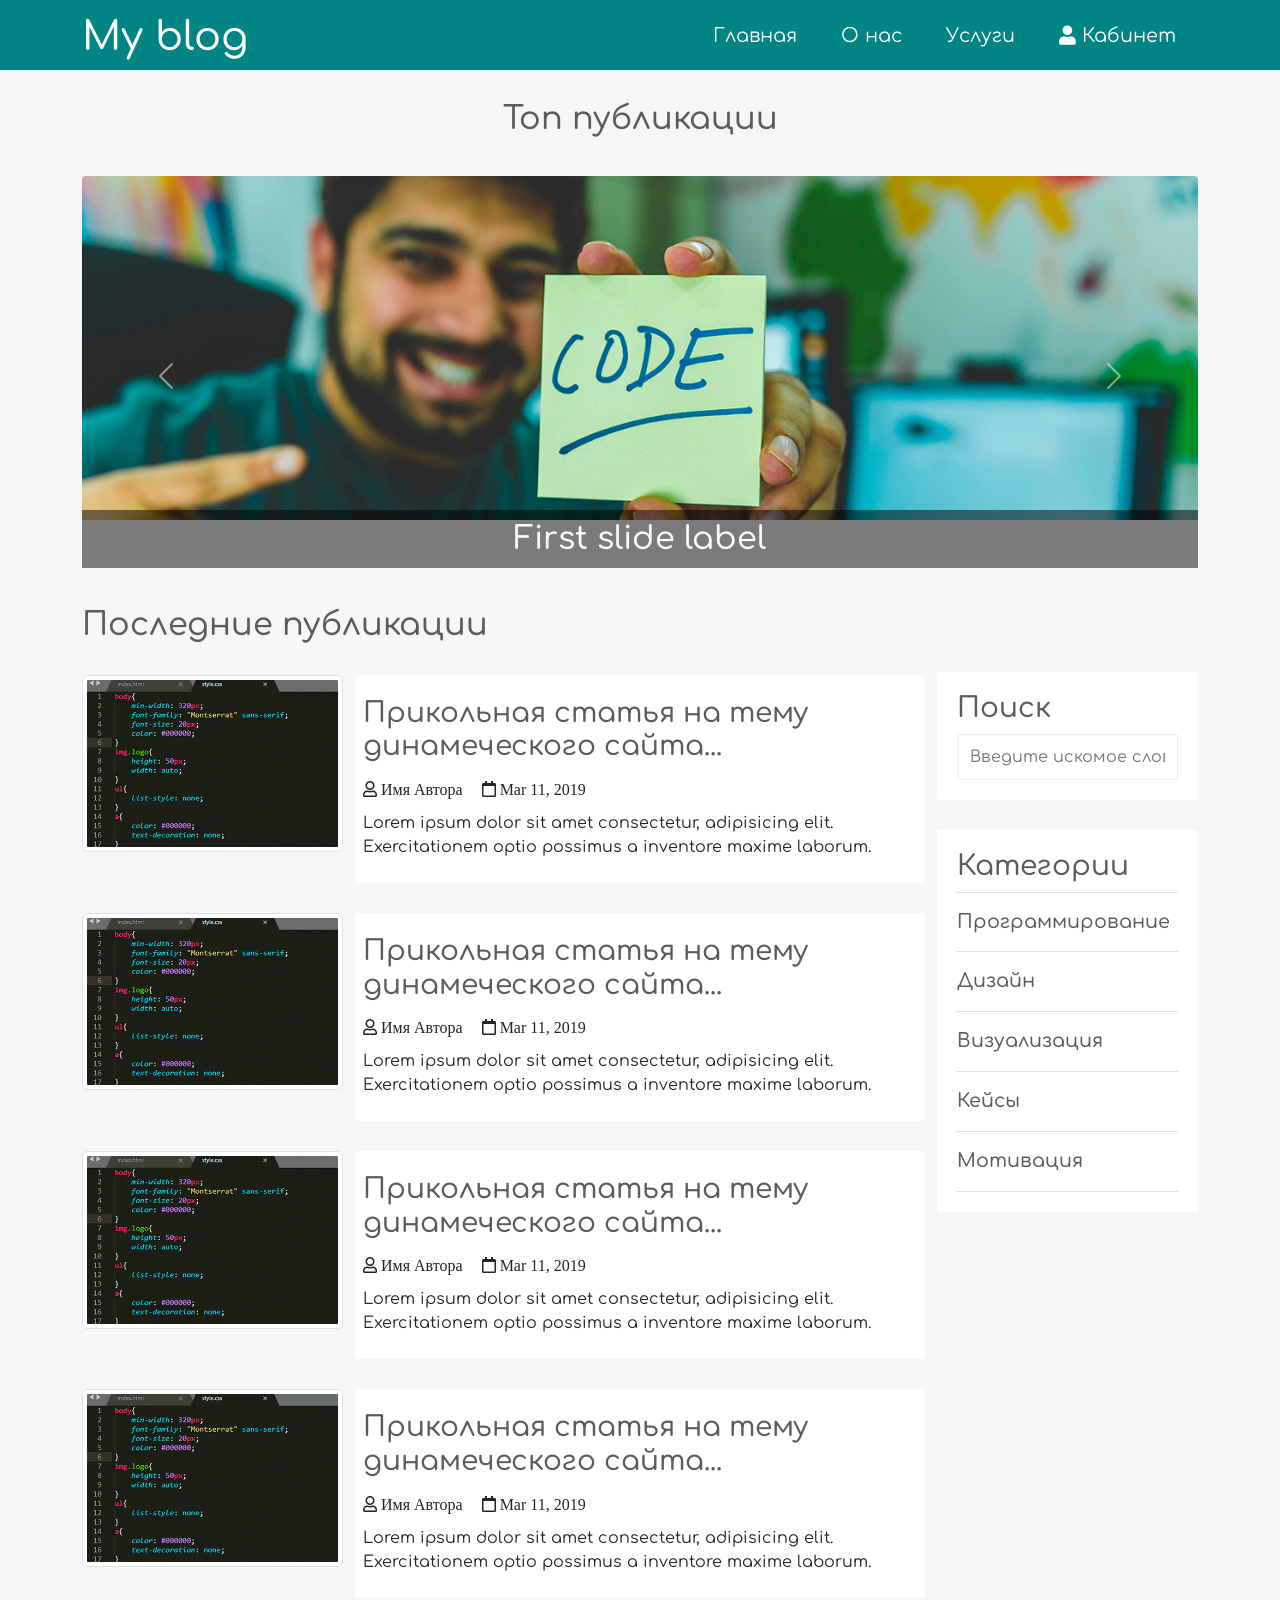
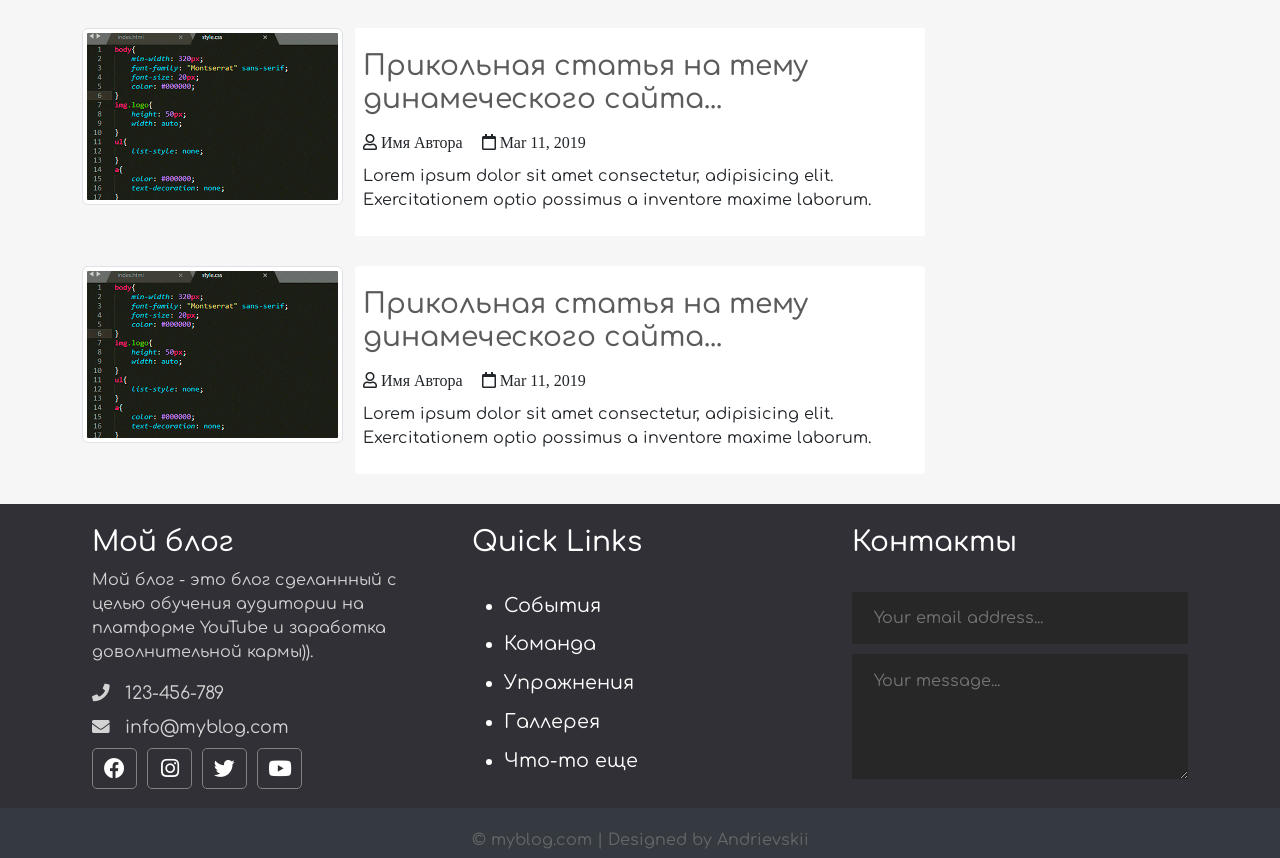
<file: index.html>
﻿<!doctype html>
<html lang="en">
<head>
    <!-- Required meta tags -->
    <meta charset="utf-8">
    <meta name="viewport" content="width=device-width, initial-scale=1">

    <!-- Bootstrap CSS -->
    <link href="https://cdn.jsdelivr.net/npm/bootstrap@5.0.0-beta2/dist/css/bootstrap.min.css" rel="stylesheet" integrity="sha384-BmbxuPwQa2lc/FVzBcNJ7UAyJxM6wuqIj61tLrc4wSX0szH/Ev+nYRRuWlolflfl" crossorigin="anonymous">

    <!-- Font Awesome -->
    <link rel="stylesheet" href="https://use.fontawesome.com/releases/v5.7.2/css/all.css"
          integrity="sha384-fnmOCqbTlWIlj8LyTjo7mOUStjsKC4pOpQbqyi7RrhN7udi9RwhKkMHpvLbHG9Sr" crossorigin="anonymous">

    <!-- Custom Styling -->
    <link rel="stylesheet" href="css/style.css">
    <link rel="preconnect" href="https://fonts.gstatic.com">
    <link href="https://fonts.googleapis.com/css2?family=Comfortaa:wght@300;400;500;600;700&display=swap" rel="stylesheet">
    <title>My blog</title>
</head>
<body>

<header class="container-fluid">
    <div class="container">
        <div class="row">
            <div class="col-4">
                <h1>
                    <a href="/">My blog</a>
                </h1>
            </div>
            <nav class="col-8">
                <ul>
                    <li><a href="#">Главная</a> </li>
                    <li><a href="#">О нас</a> </li>
                    <li><a href="#">Услуги</a> </li>

                    <li>
                        <a href="#">
                            <i class="fa fa-user"></i>
                            Кабинет
                        </a>
                        <ul>
                            <li><a href="#">Админ панель</a> </li>
                            <li><a href="#">Выход</a> </li>
                        </ul>
                    </li>
                </ul>
            </nav>
        </div>
    </div>
</header>

<!-- блок карусели START-->
<div class="container">
    <div class="row">
        <h2 class="slider-title">Топ публикации</h2>
    </div>
    <div id="carouselExampleCaptions" class="carousel slide" data-bs-ride="carousel">
        <div class="carousel-inner">
            <div class="carousel-item active">
                <img src="images/image_1.png" class="d-block w-100" alt="...">
                <div class="carousel-caption-hack carousel-caption d-none d-md-block">
                    <h5><a href=""> First slide label</a></h5>
                </div>
            </div>
            <div class="carousel-item">
                <img src="images/image_2.png" class="d-block w-100" alt="...">
                <div class="carousel-caption-hack carousel-caption d-none d-md-block">
                    <h5><a href=""> First slide label</a></h5>
                </div>
            </div>
            <div class="carousel-item">
                <!--<img src="images/image_3.png" class="d-block w-100" alt="...">-->
                <img src="images/2.jpg" class="d-block w-100" alt="...">
                <div class="carousel-caption-hack carousel-caption d-none d-md-block">
                    <h5><a href=""> First slide label</a></h5>
                </div>
            </div>
        </div>
        <button class="carousel-control-prev" type="button" data-bs-target="#carouselExampleCaptions"  data-bs-slide="prev">
            <span class="carousel-control-prev-icon" aria-hidden="true"></span>
            <span class="visually-hidden">Previous</span>
        </button>
        <button class="carousel-control-next" type="button" data-bs-target="#carouselExampleCaptions"  data-bs-slide="next">
            <span class="carousel-control-next-icon" aria-hidden="true"></span>
            <span class="visually-hidden">Next</span>
        </button>
    </div>
</div>
<!-- блок карусели END-->

<!-- блок main-->
<div class="container">
    <div class="content row">
        <!-- Main Content -->
        <div class="main-content col-md-9 col-12">
            <h2>Последние публикации</h2>

            <div class="post row">
                <div class="img col-12 col-md-4">
                    <img src="images/image_small.png" alt="" class="img-thumbnail">
                </div>
                <div class="post_text col-12 col-md-8">
                    <h3>
                        <a href="#">Прикольная статья на тему динамеческого сайта...</a>
                    </h3>
                    <i class="far fa-user"> Имя Автора</i>
                    <i class="far fa-calendar"> Mar 11, 2019</i>
                    <p class="preview-text">
                        Lorem ipsum dolor sit amet consectetur, adipisicing elit.
                        Exercitationem optio possimus a inventore maxime laborum.
                    </p>
                </div>
            </div>
            <div class="post row">
                <div class="img col-12 col-md-4">
                    <img src="images/image_small.png" alt="" class="img-thumbnail">
                </div>
                <div class="post_text col-12 col-md-8">
                    <h3>
                        <a href="#">Прикольная статья на тему динамеческого сайта...</a>
                    </h3>
                    <i class="far fa-user"> Имя Автора</i>
                    <i class="far fa-calendar"> Mar 11, 2019</i>
                    <p class="preview-text">
                        Lorem ipsum dolor sit amet consectetur, adipisicing elit.
                        Exercitationem optio possimus a inventore maxime laborum.
                    </p>
                </div>
            </div>
            <div class="post row">
                <div class="img col-12 col-md-4">
                    <img src="images/image_small.png" alt="" class="img-thumbnail">
                </div>
                <div class="post_text col-12 col-md-8">
                    <h3>
                        <a href="#">Прикольная статья на тему динамеческого сайта...</a>
                    </h3>
                    <i class="far fa-user"> Имя Автора</i>
                    <i class="far fa-calendar"> Mar 11, 2019</i>
                    <p class="preview-text">
                        Lorem ipsum dolor sit amet consectetur, adipisicing elit.
                        Exercitationem optio possimus a inventore maxime laborum.
                    </p>
                </div>
            </div>
            <div class="post row">
                <div class="img col-12 col-md-4">
                    <img src="images/image_small.png" alt="" class="img-thumbnail">
                </div>
                <div class="post_text col-12 col-md-8">
                    <h3>
                        <a href="#">Прикольная статья на тему динамеческого сайта...</a>
                    </h3>
                    <i class="far fa-user"> Имя Автора</i>
                    <i class="far fa-calendar"> Mar 11, 2019</i>
                    <p class="preview-text">
                        Lorem ipsum dolor sit amet consectetur, adipisicing elit.
                        Exercitationem optio possimus a inventore maxime laborum.
                    </p>
                </div>
            </div>
            <div class="post row">
                <div class="img col-12 col-md-4">
                    <img src="images/image_small.png" alt="" class="img-thumbnail">
                </div>
                <div class="post_text col-12 col-md-8">
                    <h3>
                        <a href="#">Прикольная статья на тему динамеческого сайта...</a>
                    </h3>
                    <i class="far fa-user"> Имя Автора</i>
                    <i class="far fa-calendar"> Mar 11, 2019</i>
                    <p class="preview-text">
                        Lorem ipsum dolor sit amet consectetur, adipisicing elit.
                        Exercitationem optio possimus a inventore maxime laborum.
                    </p>
                </div>
            </div>
            <div class="post row">
                <div class="img col-12 col-md-4">
                    <img src="images/image_small.png" alt="" class="img-thumbnail">
                </div>
                <div class="post_text col-12 col-md-8">
                    <h3>
                        <a href="#">Прикольная статья на тему динамеческого сайта...</a>
                    </h3>
                    <i class="far fa-user"> Имя Автора</i>
                    <i class="far fa-calendar"> Mar 11, 2019</i>
                    <p class="preview-text">
                        Lorem ipsum dolor sit amet consectetur, adipisicing elit.
                        Exercitationem optio possimus a inventore maxime laborum.
                    </p>
                </div>
            </div>

        </div>
        <!-- sidebar Content -->
        <div class="sidebar col-md-3 col-12">

            <div class="section search">
                <h3>Поиск</h3>
                <form action="/" method="post">
                    <input type="text" name="search-term" class="text-input" placeholder="Введите искомое слово...">
                </form>
            </div>


            <div class="section topics">
                <h3>Категории</h3>
                <ul>
                    <li><a href="#">Программирование</a></li>
                    <li><a href="#">Дизайн</a></li>
                    <li><a href="#">Визуализация</a></li>
                    <li><a href="#">Кейсы</a></li>
                    <li><a href="#">Мотивация</a></li>
                </ul>
            </div>

        </div>
    </div>
</div>

<!-- блок main END-->
<!-- footer -->
<div class="footer container-fluid">
    <div class="footer-content container">
        <div class="row">
            <div class="footer-section about col-md-4 col-12">
                <h3 class="logo-text">Мой блог</h3>
                <p>
                    Мой блог - это блог сделаннный с целью обучения аудитории на платформе
                    YouTube и заработка доволнительной кармы)).
                </p>
                <div class="contact">
                    <span><i class="fas fa-phone"></i> &nbsp; 123-456-789</span>
                    <span><i class="fas fa-envelope"></i> &nbsp; info@myblog.com</span>
                </div>
                <div class="socials">
                    <a href="#"><i class="fab fa-facebook"></i></a>
                    <a href="#"><i class="fab fa-instagram"></i></a>
                    <a href="#"><i class="fab fa-twitter"></i></a>
                    <a href="#"><i class="fab fa-youtube"></i></a>
                </div>
            </div>

            <div class="footer-section links col-md-4 col-12">
                <h3>Quick Links</h3>
                <br>
                <ul>
                    <a href="#">
                        <li>События</li>
                    </a>
                    <a href="#">
                        <li>Команда</li>
                    </a>
                    <a href="#">
                        <li>Упражнения</li>
                    </a>
                    <a href="#">
                        <li>Галлерея</li>
                    </a>
                    <a href="#">
                        <li>Что-то еще</li>
                    </a>
                </ul>
            </div>

            <div class="footer-section contact-form col-md-4 col-12">
                <h3>Контакты</h3>
                <br>
                <form action="index.html" method="post">
                    <input type="email" name="email" class="text-input contact-input" placeholder="Your email address...">
                    <textarea rows="4" name="message" class="text-input contact-input" placeholder="Your message..."></textarea>
                    <button type="submit" class="btn btn-big contact-btn">
                        <i class="fas fa-envelope"></i>
                        Отправить
                    </button>
                </form>
            </div>

        </div>

        <div class="footer-bottom">
            &copy; myblog.com | Designed by Andrievskii
        </div>
    </div>
</div>
<!-- // footer -->


<!-- Optional JavaScript; choose one of the two! -->

<!-- Option 1: Bootstrap Bundle with Popper -->
<script src="https://cdn.jsdelivr.net/npm/bootstrap@5.0.0-beta2/dist/js/bootstrap.bundle.min.js" integrity="sha384-b5kHyXgcpbZJO/tY9Ul7kGkf1S0CWuKcCD38l8YkeH8z8QjE0GmW1gYU5S9FOnJ0" crossorigin="anonymous"></script>

<!-- Option 2: Separate Popper and Bootstrap JS -->
<!--
<script src="https://cdn.jsdelivr.net/npm/@popperjs/core@2.6.0/dist/umd/popper.min.js" integrity="sha384-KsvD1yqQ1/1+IA7gi3P0tyJcT3vR+NdBTt13hSJ2lnve8agRGXTTyNaBYmCR/Nwi" crossorigin="anonymous"></script>
<script src="https://cdn.jsdelivr.net/npm/bootstrap@5.0.0-beta2/dist/js/bootstrap.min.js" integrity="sha384-nsg8ua9HAw1y0W1btsyWgBklPnCUAFLuTMS2G72MMONqmOymq585AcH49TLBQObG" crossorigin="anonymous"></script>
-->
</body>
</html>
</file>
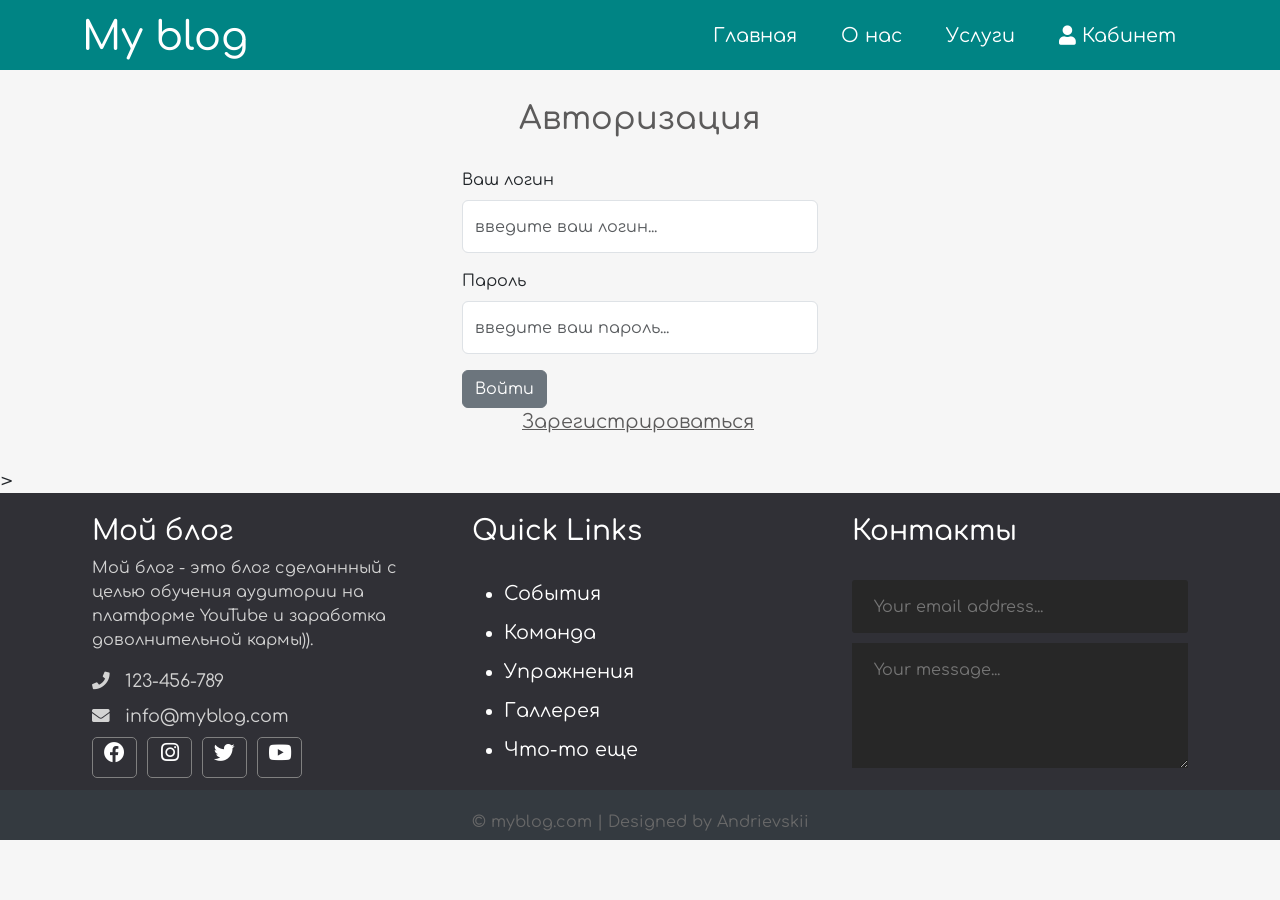
<file: log..html>
<html lang="en">
<head>
    <!-- Required meta tags -->
    <meta charset="utf-8">
    <meta name="viewport" content="width=device-width, initial-scale=1">

    <!-- Bootstrap CSS -->
    <link href="https://cdn.jsdelivr.net/npm/bootstrap@5.0.0-beta2/dist/css/bootstrap.min.css" rel="stylesheet" integrity="sha384-BmbxuPwQa2lc/FVzBcNJ7UAyJxM6wuqIj61tLrc4wSX0szH/Ev+nYRRuWlolflfl" crossorigin="anonymous">

    <!-- Font Awesome -->
    <link rel="stylesheet" href="https://use.fontawesome.com/releases/v5.7.2/css/all.css"
          integrity="sha384-fnmOCqbTlWIlj8LyTjo7mOUStjsKC4pOpQbqyi7RrhN7udi9RwhKkMHpvLbHG9Sr" crossorigin="anonymous">

    <!-- Custom Styling -->
    <link rel="stylesheet" href="css/style.css">
    <link rel="preconnect" href="https://fonts.gstatic.com">
    <link href="https://fonts.googleapis.com/css2?family=Comfortaa:wght@300;400;500;600;700&display=swap" rel="stylesheet">
    <title>My blog</title>
</head>
<body>

<header class="container-fluid">
    <div class="container">
        <div class="row">
            <div class="col-4">
                <h1>
                    <a href="/">My blog</a>
                </h1>
            </div>
            <nav class="col-8">
                <ul>
                    <li><a href="#">Главная</a> </li>
                    <li><a href="#">О нас</a> </li>
                    <li><a href="#">Услуги</a> </li>

                    <li>
                        <a href="#">
                            <i class="fa fa-user"></i>
                            Кабинет
                        </a>
                        <ul>
                            <li><a href="#">Админ панель</a> </li>
                            <li><a href="#">Выход</a> </li>
                        </ul>
                    </li>
                </ul>
            </nav>
        </div>
    </div>
</header>
<!-- END HEADER -->
<!-- FORM -->
<div class="container reg_form">
    <form class="row justify-content-center" method="post" action="log.html">
        <h2 class="col-12">Авторизация</h2>
        <div class="mb-3 col-12 col-md-4">
            <label for="formGroupExampleInput" class="form-label">Ваш логин</label>
            <input type="text" class="form-control" id="formGroupExampleInput" placeholder="введите ваш логин...">
        </div>
        <div class="w-100"></div>
        <div class="mb-3 col-12 col-md-4">
            <label for="exampleInputPassword1" class="form-label">Пароль</label>
            <input type="password" class="form-control" id="exampleInputPassword1" placeholder="введите ваш пароль...">
        </div>
        <div class="w-100"></div>
        <div class="mb-3 col-12 col-md-4">
            <button type="button" class="btn btn-secondary">Войти</button>
            <a href="aut.html">Зарегистрироваться</a>
        </div>
    </form>
</div>>
<!-- END FORM -->

<!-- footer -->
<div class="footer container-fluid">
    <div class="footer-content container">
        <div class="row">
            <div class="footer-section about col-md-4 col-12">
                <h3 class="logo-text">Мой блог</h3>
                <p>
                    Мой блог - это блог сделаннный с целью обучения аудитории на платформе
                    YouTube и заработка доволнительной кармы)).
                </p>
                <div class="contact">
                    <span><i class="fas fa-phone"></i> &nbsp; 123-456-789</span>
                    <span><i class="fas fa-envelope"></i> &nbsp; info@myblog.com</span>
                </div>
                <div class="socials">
                    <a href="#"><i class="fab fa-facebook"></i></a>
                    <a href="#"><i class="fab fa-instagram"></i></a>
                    <a href="#"><i class="fab fa-twitter"></i></a>
                    <a href="#"><i class="fab fa-youtube"></i></a>
                </div>
            </div>

            <div class="footer-section links col-md-4 col-12">
                <h3>Quick Links</h3>
                <br>
                <ul>
                    <a href="#">
                        <li>События</li>
                    </a>
                    <a href="#">
                        <li>Команда</li>
                    </a>
                    <a href="#">
                        <li>Упражнения</li>
                    </a>
                    <a href="#">
                        <li>Галлерея</li>
                    </a>
                    <a href="#">
                        <li>Что-то еще</li>
                    </a>
                </ul>
            </div>

            <div class="footer-section contact-form col-md-4 col-12">
                <h3>Контакты</h3>
                <br>
                <form action="index.html" method="post">
                    <input type="email" name="email" class="text-input contact-input" placeholder="Your email address...">
                    <textarea rows="4" name="message" class="text-input contact-input" placeholder="Your message..."></textarea>
                    <button type="submit" class="btn btn-big contact-btn">
                        <i class="fas fa-envelope"></i>
                        Отправить
                    </button>
                </form>
            </div>

        </div>

        <div class="footer-bottom">
            &copy; myblog.com | Designed by Andrievskii
        </div>
    </div>
</div>
<!-- // footer -->


<!-- Optional JavaScript; choose one of the two! -->

<!-- Option 1: Bootstrap Bundle with Popper -->
<script src="https://cdn.jsdelivr.net/npm/bootstrap@5.0.0-beta2/dist/js/bootstrap.bundle.min.js" integrity="sha384-b5kHyXgcpbZJO/tY9Ul7kGkf1S0CWuKcCD38l8YkeH8z8QjE0GmW1gYU5S9FOnJ0" crossorigin="anonymous"></script>

<!-- Option 2: Separate Popper and Bootstrap JS -->
<!--
<script src="https://cdn.jsdelivr.net/npm/@popperjs/core@2.6.0/dist/umd/popper.min.js" integrity="sha384-KsvD1yqQ1/1+IA7gi3P0tyJcT3vR+NdBTt13hSJ2lnve8agRGXTTyNaBYmCR/Nwi" crossorigin="anonymous"></script>
<script src="https://cdn.jsdelivr.net/npm/bootstrap@5.0.0-beta2/dist/js/bootstrap.min.js" integrity="sha384-nsg8ua9HAw1y0W1btsyWgBklPnCUAFLuTMS2G72MMONqmOymq585AcH49TLBQObG" crossorigin="anonymous"></script>
-->
</body>
</html>
</file>
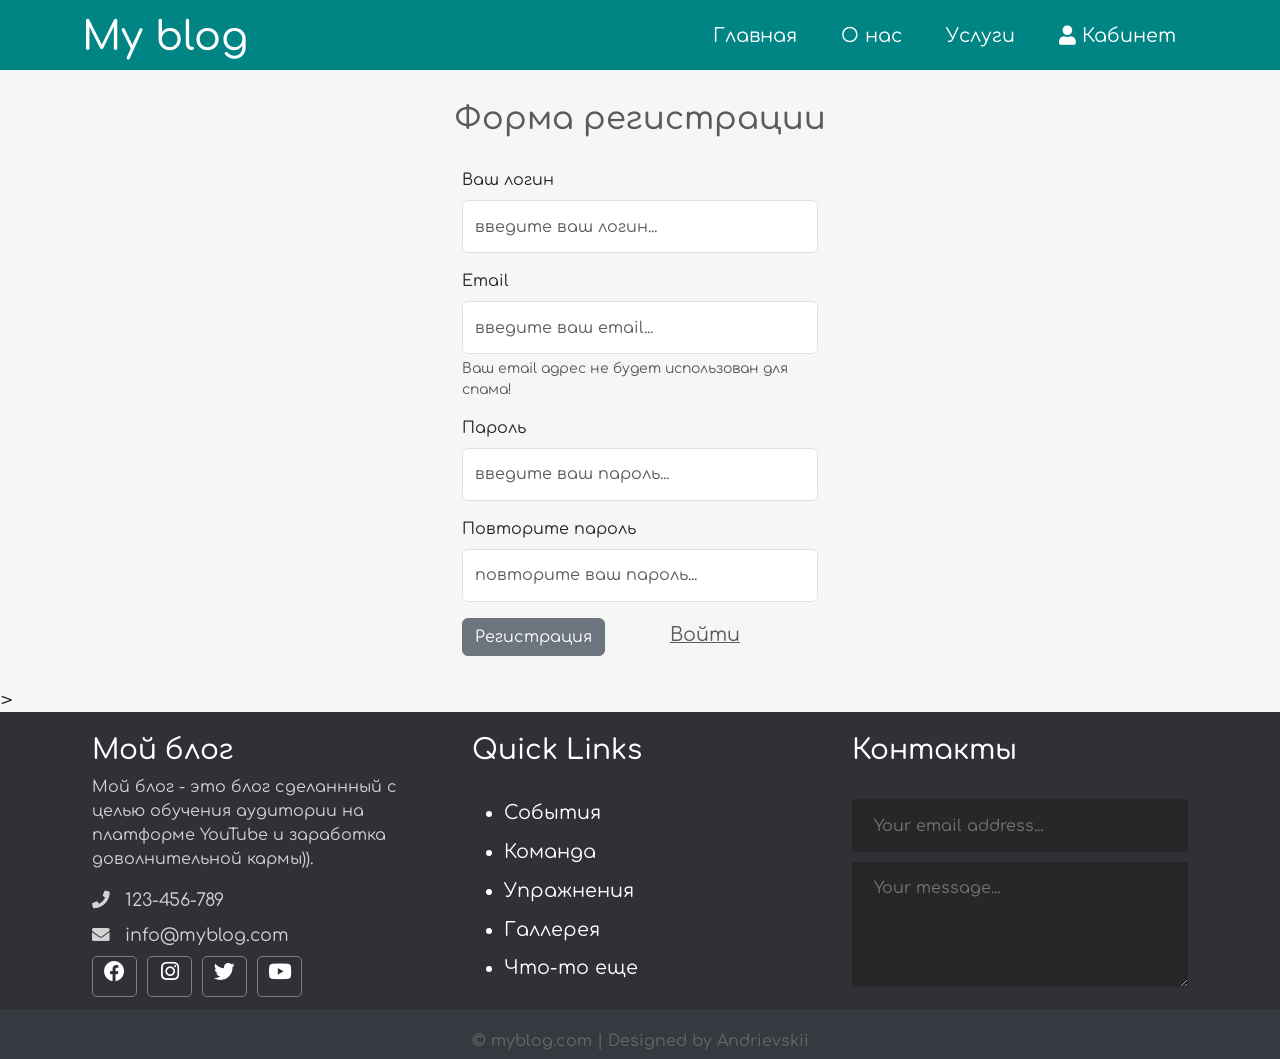
<file: reg..html>
<html lang="en">
<head>
    <!-- Required meta tags -->
    <meta charset="utf-8">
    <meta name="viewport" content="width=device-width, initial-scale=1">

    <!-- Bootstrap CSS -->
    <link href="https://cdn.jsdelivr.net/npm/bootstrap@5.0.0-beta2/dist/css/bootstrap.min.css" rel="stylesheet" integrity="sha384-BmbxuPwQa2lc/FVzBcNJ7UAyJxM6wuqIj61tLrc4wSX0szH/Ev+nYRRuWlolflfl" crossorigin="anonymous">

    <!-- Font Awesome -->
    <link rel="stylesheet" href="https://use.fontawesome.com/releases/v5.7.2/css/all.css"
          integrity="sha384-fnmOCqbTlWIlj8LyTjo7mOUStjsKC4pOpQbqyi7RrhN7udi9RwhKkMHpvLbHG9Sr" crossorigin="anonymous">

    <!-- Custom Styling -->
    <link rel="stylesheet" href="css/style.css">
    <link rel="preconnect" href="https://fonts.gstatic.com">
    <link href="https://fonts.googleapis.com/css2?family=Comfortaa:wght@300;400;500;600;700&display=swap" rel="stylesheet">
    <title>My blog</title>
</head>
<body>

<header class="container-fluid">
    <div class="container">
        <div class="row">
            <div class="col-4">
                <h1>
                    <a href="/">My blog</a>
                </h1>
            </div>
            <nav class="col-8">
                <ul>
                    <li><a href="#">Главная</a> </li>
                    <li><a href="#">О нас</a> </li>
                    <li><a href="#">Услуги</a> </li>

                    <li>
                        <a href="#">
                            <i class="fa fa-user"></i>
                            Кабинет
                        </a>
                        <ul>
                            <li><a href="#">Админ панель</a> </li>
                            <li><a href="#">Выход</a> </li>
                        </ul>
                    </li>
                </ul>
            </nav>
        </div>
    </div>
</header>
<!-- END HEADER -->
<!-- FORM -->
<div class="container reg_form">
    <form class="row justify-content-center" method="post" action="reg.html">
        <h2>Форма регистрации</h2>
        <div class="mb-3 col-12 col-md-4">
            <label for="formGroupExampleInput" class="form-label">Ваш логин</label>
            <input type="text" class="form-control" id="formGroupExampleInput" placeholder="введите ваш логин...">
        </div>
        <div class="w-100"></div>
        <div class="mb-3 col-12 col-md-4">
            <label for="exampleInputEmail1" class="form-label">Email</label>
            <input type="email" class="form-control" id="exampleInputEmail1" aria-describedby="emailHelp" placeholder="введите ваш email...">
            <div id="emailHelp" class="form-text">Ваш email адрес не будет использован для спама!</div>
        </div>
        <div class="w-100"></div>
        <div class="mb-3 col-12 col-md-4">
            <label for="exampleInputPassword1" class="form-label">Пароль</label>
            <input type="password" class="form-control" id="exampleInputPassword1" placeholder="введите ваш пароль...">
        </div>
        <div class="w-100"></div>
        <div class="mb-3 col-12 col-md-4">
            <label for="exampleInputPassword2" class="form-label">Повторите пароль</label>
            <input type="password" class="form-control" id="exampleInputPassword2" placeholder="повторите ваш пароль...">
        </div>
        <div class="w-100"></div>
        <div class="mb-3 col-12 col-md-4">
            <button type="button" class="btn btn-secondary">Регистрация</button>
            <a href="aut.html">Войти</a>
        </div>
    </form>
</div>>
<!-- END FORM -->

<!-- footer -->
<div class="footer container-fluid">
    <div class="footer-content container">
        <div class="row">
            <div class="footer-section about col-md-4 col-12">
                <h3 class="logo-text">Мой блог</h3>
                <p>
                    Мой блог - это блог сделаннный с целью обучения аудитории на платформе
                    YouTube и заработка доволнительной кармы)).
                </p>
                <div class="contact">
                    <span><i class="fas fa-phone"></i> &nbsp; 123-456-789</span>
                    <span><i class="fas fa-envelope"></i> &nbsp; info@myblog.com</span>
                </div>
                <div class="socials">
                    <a href="#"><i class="fab fa-facebook"></i></a>
                    <a href="#"><i class="fab fa-instagram"></i></a>
                    <a href="#"><i class="fab fa-twitter"></i></a>
                    <a href="#"><i class="fab fa-youtube"></i></a>
                </div>
            </div>

            <div class="footer-section links col-md-4 col-12">
                <h3>Quick Links</h3>
                <br>
                <ul>
                    <a href="#">
                        <li>События</li>
                    </a>
                    <a href="#">
                        <li>Команда</li>
                    </a>
                    <a href="#">
                        <li>Упражнения</li>
                    </a>
                    <a href="#">
                        <li>Галлерея</li>
                    </a>
                    <a href="#">
                        <li>Что-то еще</li>
                    </a>
                </ul>
            </div>

            <div class="footer-section contact-form col-md-4 col-12">
                <h3>Контакты</h3>
                <br>
                <form action="index.html" method="post">
                    <input type="email" name="email" class="text-input contact-input" placeholder="Your email address...">
                    <textarea rows="4" name="message" class="text-input contact-input" placeholder="Your message..."></textarea>
                    <button type="submit" class="btn btn-big contact-btn">
                        <i class="fas fa-envelope"></i>
                        Отправить
                    </button>
                </form>
            </div>

        </div>

        <div class="footer-bottom">
            &copy; myblog.com | Designed by Andrievskii
        </div>
    </div>
</div>
<!-- // footer -->


<!-- Optional JavaScript; choose one of the two! -->

<!-- Option 1: Bootstrap Bundle with Popper -->
<script src="https://cdn.jsdelivr.net/npm/bootstrap@5.0.0-beta2/dist/js/bootstrap.bundle.min.js" integrity="sha384-b5kHyXgcpbZJO/tY9Ul7kGkf1S0CWuKcCD38l8YkeH8z8QjE0GmW1gYU5S9FOnJ0" crossorigin="anonymous"></script>

<!-- Option 2: Separate Popper and Bootstrap JS -->
<!--
<script src="https://cdn.jsdelivr.net/npm/@popperjs/core@2.6.0/dist/umd/popper.min.js" integrity="sha384-KsvD1yqQ1/1+IA7gi3P0tyJcT3vR+NdBTt13hSJ2lnve8agRGXTTyNaBYmCR/Nwi" crossorigin="anonymous"></script>
<script src="https://cdn.jsdelivr.net/npm/bootstrap@5.0.0-beta2/dist/js/bootstrap.min.js" integrity="sha384-nsg8ua9HAw1y0W1btsyWgBklPnCUAFLuTMS2G72MMONqmOymq585AcH49TLBQObG" crossorigin="anonymous"></script>
-->
</body>
</html>
</file>
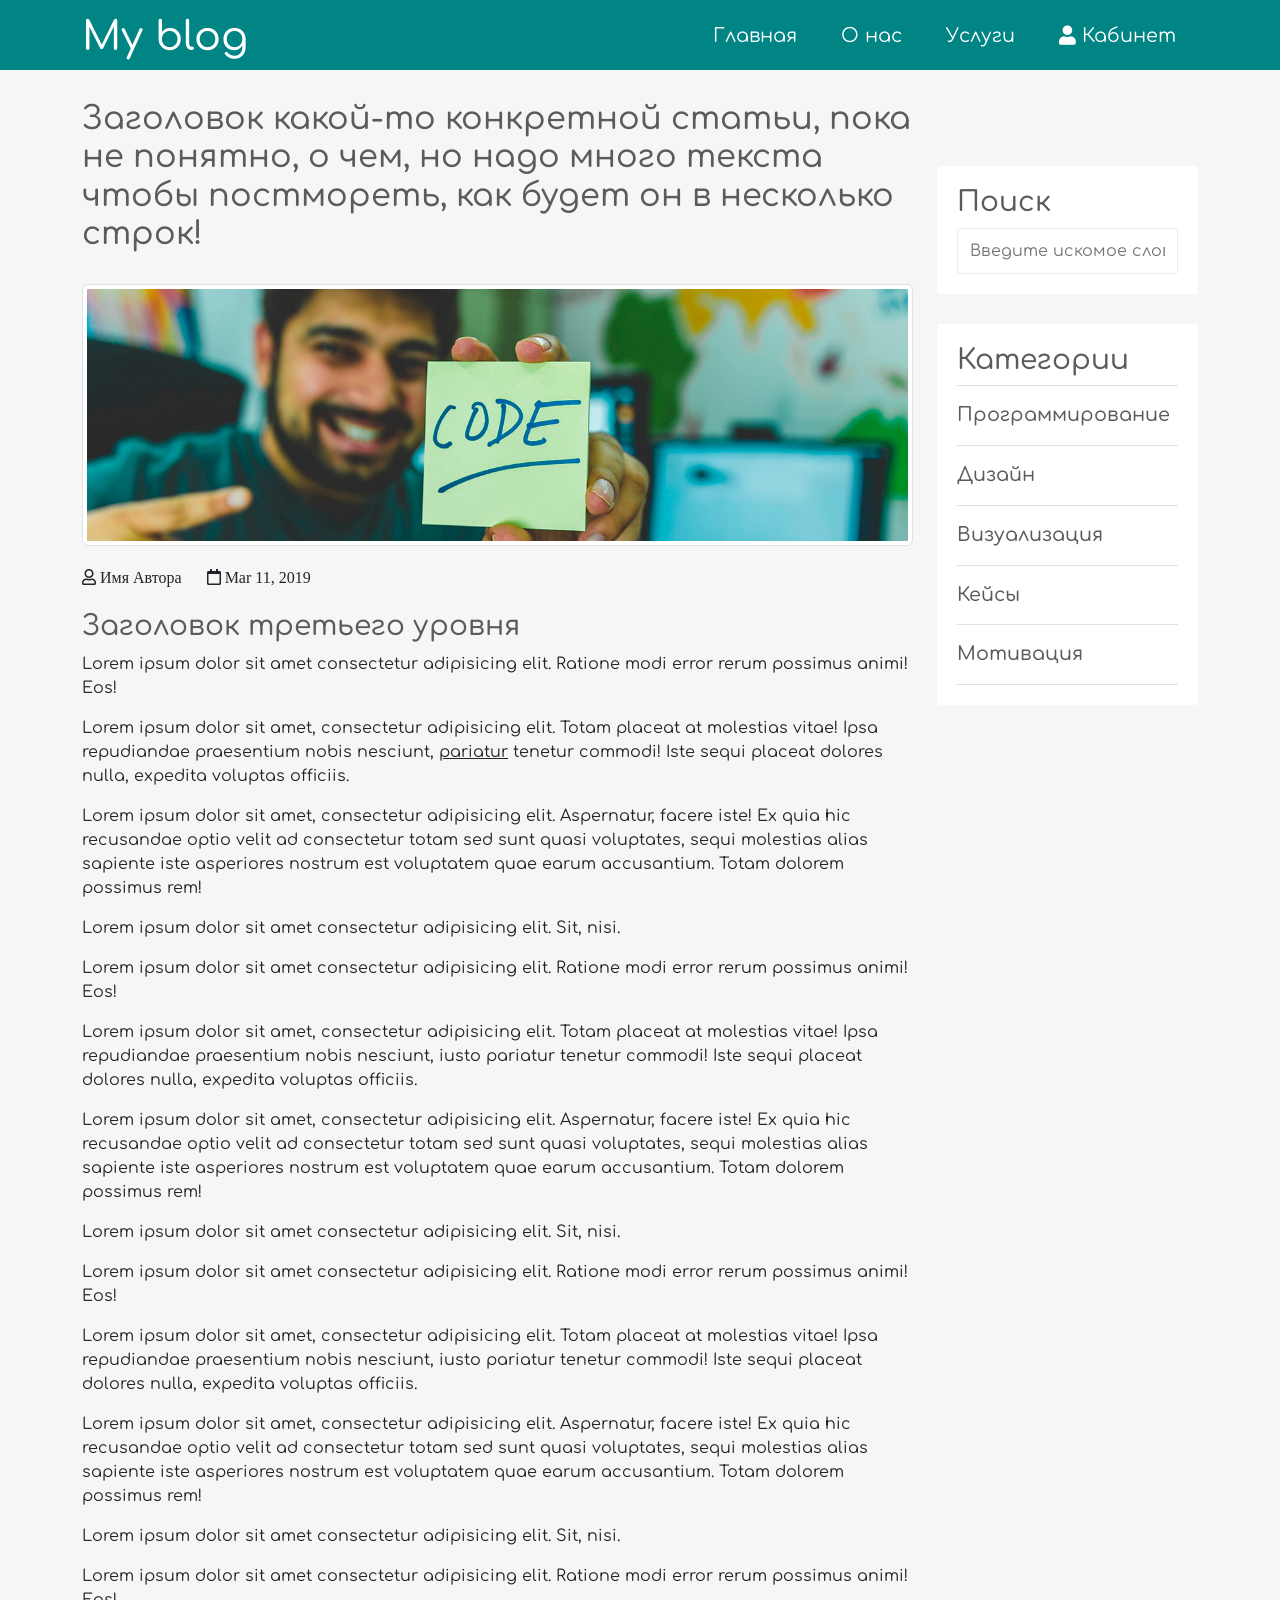
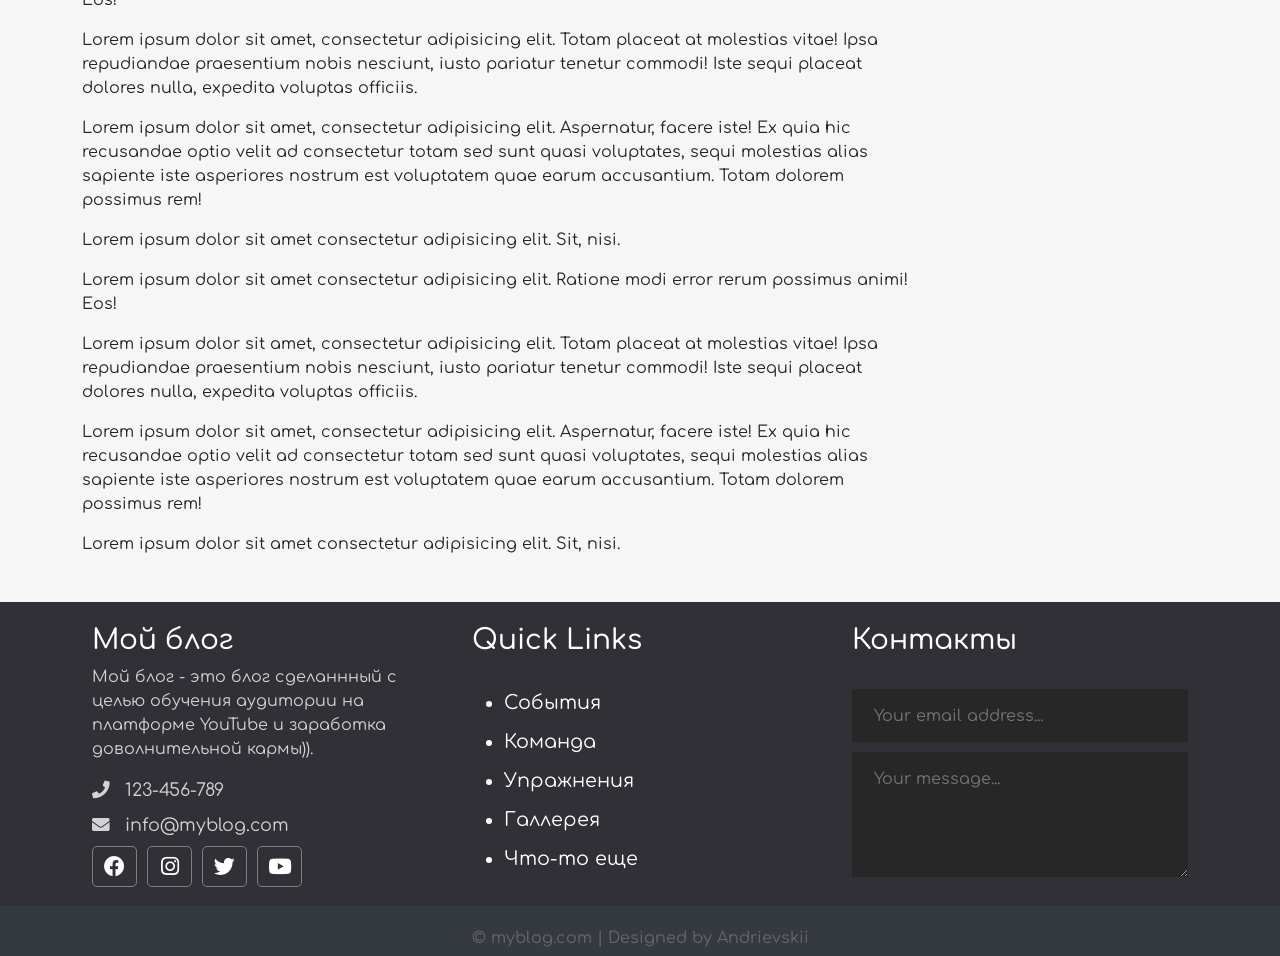
<file: single.html>
<!doctype html>
<html lang="en">
<head>
    <!-- Required meta tags -->
    <meta charset="utf-8">
    <meta name="viewport" content="width=device-width, initial-scale=1">

    <!-- Bootstrap CSS -->
    <link href="https://cdn.jsdelivr.net/npm/bootstrap@5.0.0-beta2/dist/css/bootstrap.min.css" rel="stylesheet" integrity="sha384-BmbxuPwQa2lc/FVzBcNJ7UAyJxM6wuqIj61tLrc4wSX0szH/Ev+nYRRuWlolflfl" crossorigin="anonymous">

    <!-- Font Awesome -->
    <link rel="stylesheet" href="https://use.fontawesome.com/releases/v5.7.2/css/all.css"
          integrity="sha384-fnmOCqbTlWIlj8LyTjo7mOUStjsKC4pOpQbqyi7RrhN7udi9RwhKkMHpvLbHG9Sr" crossorigin="anonymous">

    <!-- Custom Styling -->
    <link rel="stylesheet" href="css/style.css">
    <link rel="preconnect" href="https://fonts.gstatic.com">
    <link href="https://fonts.googleapis.com/css2?family=Comfortaa:wght@300;400;500;600;700&display=swap" rel="stylesheet">
    <title>My blog</title>
</head>
<body>

<header class="container-fluid">
    <div class="container">
        <div class="row">
            <div class="col-4">
                <h1>
                    <a href="/">My blog</a>
                </h1>
            </div>
            <nav class="col-8">
                <ul>
                    <li><a href="#">Главная</a> </li>
                    <li><a href="#">О нас</a> </li>
                    <li><a href="#">Услуги</a> </li>

                    <li>
                        <a href="#">
                            <i class="fa fa-user"></i>
                            Кабинет
                        </a>
                        <ul>
                            <li><a href="#">Админ панель</a> </li>
                            <li><a href="#">Выход</a> </li>
                        </ul>
                    </li>
                </ul>
            </nav>
        </div>
    </div>
</header>


<!-- блок main-->
<div class="container">
    <div class="content row">
        <!-- Main Content -->
        <div class="main-content col-md-9 col-12">
            <h2>Заголовок какой-то конкретной статьи, пока не понятно, о чем, но надо много текста
            чтобы постмореть, как будет он  в несколько строк!</h2>

            <div class="single_post row">
                <div class="img col-12">
                    <img src="images/image_1.png" alt="" class="img-thumbnail">
                </div>
                <div class="info">
                    <i class="far fa-user"> Имя Автора</i>
                    <i class="far fa-calendar"> Mar 11, 2019</i>
                </div>
                <div class="single_post_text col-12">
                    <h3>Заголовок третьего уровня</h3>
                    <p>Lorem ipsum dolor sit amet consectetur adipisicing elit. Ratione modi error rerum possimus animi! Eos!
                    </p>
                    <p>Lorem ipsum dolor sit amet, consectetur adipisicing elit. Totam placeat at molestias vitae! Ipsa
                        repudiandae praesentium nobis nesciunt, <a href="#"> pariatur</a> tenetur commodi! Iste sequi placeat dolores nulla,
                        expedita voluptas officiis.</p>
                    <p>Lorem ipsum dolor sit amet, consectetur adipisicing elit. Aspernatur, facere iste! Ex quia hic recusandae
                        optio velit ad consectetur totam sed sunt quasi voluptates, sequi molestias alias sapiente iste asperiores
                        nostrum est voluptatem quae earum accusantium. Totam dolorem possimus rem!</p>
                    <p>Lorem ipsum dolor sit amet consectetur adipisicing elit. Sit, nisi.</p>
                    <p>Lorem ipsum dolor sit amet consectetur adipisicing elit. Ratione modi error rerum possimus animi! Eos!
                    </p>
                    <p>Lorem ipsum dolor sit amet, consectetur adipisicing elit. Totam placeat at molestias vitae! Ipsa
                        repudiandae praesentium nobis nesciunt, iusto pariatur tenetur commodi! Iste sequi placeat dolores nulla,
                        expedita voluptas officiis.</p>
                    <p>Lorem ipsum dolor sit amet, consectetur adipisicing elit. Aspernatur, facere iste! Ex quia hic recusandae
                        optio velit ad consectetur totam sed sunt quasi voluptates, sequi molestias alias sapiente iste asperiores
                        nostrum est voluptatem quae earum accusantium. Totam dolorem possimus rem!</p>
                    <p>Lorem ipsum dolor sit amet consectetur adipisicing elit. Sit, nisi.</p>
                    <p>Lorem ipsum dolor sit amet consectetur adipisicing elit. Ratione modi error rerum possimus animi! Eos!
                    </p>
                    <p>Lorem ipsum dolor sit amet, consectetur adipisicing elit. Totam placeat at molestias vitae! Ipsa
                        repudiandae praesentium nobis nesciunt, iusto pariatur tenetur commodi! Iste sequi placeat dolores nulla,
                        expedita voluptas officiis.</p>
                    <p>Lorem ipsum dolor sit amet, consectetur adipisicing elit. Aspernatur, facere iste! Ex quia hic recusandae
                        optio velit ad consectetur totam sed sunt quasi voluptates, sequi molestias alias sapiente iste asperiores
                        nostrum est voluptatem quae earum accusantium. Totam dolorem possimus rem!</p>
                    <p>Lorem ipsum dolor sit amet consectetur adipisicing elit. Sit, nisi.</p>
                    <p>Lorem ipsum dolor sit amet consectetur adipisicing elit. Ratione modi error rerum possimus animi! Eos!
                    </p>
                    <p>Lorem ipsum dolor sit amet, consectetur adipisicing elit. Totam placeat at molestias vitae! Ipsa
                        repudiandae praesentium nobis nesciunt, iusto pariatur tenetur commodi! Iste sequi placeat dolores nulla,
                        expedita voluptas officiis.</p>
                    <p>Lorem ipsum dolor sit amet, consectetur adipisicing elit. Aspernatur, facere iste! Ex quia hic recusandae
                        optio velit ad consectetur totam sed sunt quasi voluptates, sequi molestias alias sapiente iste asperiores
                        nostrum est voluptatem quae earum accusantium. Totam dolorem possimus rem!</p>
                    <p>Lorem ipsum dolor sit amet consectetur adipisicing elit. Sit, nisi.</p>
                    <p>Lorem ipsum dolor sit amet consectetur adipisicing elit. Ratione modi error rerum possimus animi! Eos!
                    </p>
                    <p>Lorem ipsum dolor sit amet, consectetur adipisicing elit. Totam placeat at molestias vitae! Ipsa
                        repudiandae praesentium nobis nesciunt, iusto pariatur tenetur commodi! Iste sequi placeat dolores nulla,
                        expedita voluptas officiis.</p>
                    <p>Lorem ipsum dolor sit amet, consectetur adipisicing elit. Aspernatur, facere iste! Ex quia hic recusandae
                        optio velit ad consectetur totam sed sunt quasi voluptates, sequi molestias alias sapiente iste asperiores
                        nostrum est voluptatem quae earum accusantium. Totam dolorem possimus rem!</p>
                    <p>Lorem ipsum dolor sit amet consectetur adipisicing elit. Sit, nisi.</p>
                </div>
            </div>

        </div>
        <!-- sidebar Content -->
        <div class="sidebar col-md-3 col-12">

            <div class="section search">
                <h3>Поиск</h3>
                <form action="/" method="post">
                    <input type="text" name="search-term" class="text-input" placeholder="Введите искомое слово...">
                </form>
            </div>


            <div class="section topics">
                <h3>Категории</h3>
                <ul>
                    <li><a href="#">Программирование</a></li>
                    <li><a href="#">Дизайн</a></li>
                    <li><a href="#">Визуализация</a></li>
                    <li><a href="#">Кейсы</a></li>
                    <li><a href="#">Мотивация</a></li>
                </ul>
            </div>

        </div>
    </div>
</div>

<!-- блок main END-->
<!-- footer -->
<div class="footer container-fluid">
    <div class="footer-content container">
        <div class="row">
            <div class="footer-section about col-md-4 col-12">
                <h3 class="logo-text">Мой блог</h3>
                <p>
                    Мой блог - это блог сделаннный с целью обучения аудитории на платформе
                    YouTube и заработка доволнительной кармы)).
                </p>
                <div class="contact">
                    <span><i class="fas fa-phone"></i> &nbsp; 123-456-789</span>
                    <span><i class="fas fa-envelope"></i> &nbsp; info@myblog.com</span>
                </div>
                <div class="socials">
                    <a href="#"><i class="fab fa-facebook"></i></a>
                    <a href="#"><i class="fab fa-instagram"></i></a>
                    <a href="#"><i class="fab fa-twitter"></i></a>
                    <a href="#"><i class="fab fa-youtube"></i></a>
                </div>
            </div>

            <div class="footer-section links col-md-4 col-12">
                <h3>Quick Links</h3>
                <br>
                <ul>
                    <a href="#">
                        <li>События</li>
                    </a>
                    <a href="#">
                        <li>Команда</li>
                    </a>
                    <a href="#">
                        <li>Упражнения</li>
                    </a>
                    <a href="#">
                        <li>Галлерея</li>
                    </a>
                    <a href="#">
                        <li>Что-то еще</li>
                    </a>
                </ul>
            </div>

            <div class="footer-section contact-form col-md-4 col-12">
                <h3>Контакты</h3>
                <br>
                <form action="index.html" method="post">
                    <input type="email" name="email" class="text-input contact-input" placeholder="Your email address...">
                    <textarea rows="4" name="message" class="text-input contact-input" placeholder="Your message..."></textarea>
                    <button type="submit" class="btn btn-big contact-btn">
                        <i class="fas fa-envelope"></i>
                        Отправить
                    </button>
                </form>
            </div>

        </div>

        <div class="footer-bottom">
            &copy; myblog.com | Designed by Andrievskii
        </div>
    </div>
</div>
<!-- // footer -->


<!-- Optional JavaScript; choose one of the two! -->

<!-- Option 1: Bootstrap Bundle with Popper -->
<script src="https://cdn.jsdelivr.net/npm/bootstrap@5.0.0-beta2/dist/js/bootstrap.bundle.min.js" integrity="sha384-b5kHyXgcpbZJO/tY9Ul7kGkf1S0CWuKcCD38l8YkeH8z8QjE0GmW1gYU5S9FOnJ0" crossorigin="anonymous"></script>

<!-- Option 2: Separate Popper and Bootstrap JS -->
<!--
<script src="https://cdn.jsdelivr.net/npm/@popperjs/core@2.6.0/dist/umd/popper.min.js" integrity="sha384-KsvD1yqQ1/1+IA7gi3P0tyJcT3vR+NdBTt13hSJ2lnve8agRGXTTyNaBYmCR/Nwi" crossorigin="anonymous"></script>
<script src="https://cdn.jsdelivr.net/npm/bootstrap@5.0.0-beta2/dist/js/bootstrap.min.js" integrity="sha384-nsg8ua9HAw1y0W1btsyWgBklPnCUAFLuTMS2G72MMONqmOymq585AcH49TLBQObG" crossorigin="anonymous"></script>
-->
</body>
</html>
</file>
<file: css/style.css>
*{
    font-family: 'Comfortaa', cursive;
}
html,
h1,
h2,
h3,
h4,
h5,
h6 {
    color: #5c5b5b;
}
body{
    background: #f6f6f6;
}
a{
    text-decoration: none;
    color: inherit;
}
input{
    padding: 10px 12px;
    display: block;
    width: 100%;
    border-radius: 3px;
    border: 1px solid #ececec;
    line-height: 1.5rem;
    color: #444444;
    font-size: 1rem;
}
/*
    HEADER
 */
header{
    background: #008484;
    height: 70px;
}
header *{
    color: #ffffff;
}
header h1 {
    margin-top: 13px;
}
header h1 a{
    color: #ffffff;
}
header h1 a:hover{
    color: #ffffff;
}
header ul{
    margin: 0;
    padding: 0;
    list-style-type: none;
    float: right;
}
header ul li{
    float: left;
    position: relative;
}
header ul li a{
    display: block;
    font-size: 1.2rem;
    text-decoration: none;
    color: #ffffff;
    padding: 22px;
}
header ul li a:hover {
    background: #006669;
    transition: 0.5s;
    color:#fff;
}
header ul li ul {
    position: absolute;
    top: 70px;
    right: 0px;
    width: 180px;
    display: none;
    z-index: 111;
}
header ul li:hover ul{
    display: block;
}
header ul li ul li {
    width: 100%;
}
header ul li ul li a {
    padding: 10px;
    background: white;
    color: #008489;
}
/*
    SLIDER
 */
.slider-title{
    text-align: center;
    padding: 30px 0;
}
.carousel{
    height: 400px;
}
.carousel-inner, .carousel-item{
    height: 400px;
    border-radius: 4px;
}
.carousel-caption h5{
    font-size: 2rem;
    font-weight: 500;
    background: #000000;
    max-width: 100%;
    padding: 0.3em;
    opacity: 0.5;
}
.carousel-caption-hack {
    position: absolute;
    right: 0%;
    bottom: 0.05rem;
     left: 0%;
     padding-top: 1.25rem;
     padding-bottom: 0rem;
    color: #fff;
    text-align: center;
    width: 100%;
}
.carousel-caption h5 a{
    color: #ffffff;
    text-decoration: none;
    font-weight: 500;
}
.carousel-caption h5 a:hover{
    text-decoration: underline;
}
/*
    Main
 */
.main-content h2{
    margin: 30px 0;
}
.main-content .post{
    margin-bottom: 30px;
}
.main-content .post_text{
    background: #ffffff;
    padding: 8px;
    border-radius: 3px;
}
.main-content .post_text h3{
    margin: 14px 0;
}
.main-content .post_text h3 a:hover{
    text-decoration: underline;
    color: #5c5b5b;
}
.main-content .post_text i{
    margin: 0px 14px 14px 0;
}
/*
    Sidebar
 */
.search{
    margin-top: 96px;
}
.sidebar .section{
    background: #ffffff;
    padding: 20px;
    border-radius: 3px;
    margin-bottom: 30px;
}
.sidebar .topics ul{
    margin: 0px;
    padding: 0px;
    list-style: none;
    border-top: 1px solid #e0e0e0;
}
.sidebar .topics ul li a{
    display: block;
    padding: 15px 0px 15px 0px;
    border-bottom: 1px solid #e0e0e0;
    transition: all 0.3s;
    text-decoration: none;
    font-weight: 500;
    color: #5c5b5b;
    font-size: 1.2em;
}
.sidebar .topics ul li a:hover{
    padding-left: 10px;
    transition: all 0.3s;
}
/*
    Footer
 */
.footer {
    background: #303036;
    color: #d3d3d3;
    position: relative;
}
.footer .footer-section{
    padding: 22px;
}
.footer h4, .footer h3 {
    color: white;
}
.footer .about .contact span{
    display: block;
    font-size: 1.1em;
    margin-bottom: 8px;
}
.footer .about .socials a{
    border: 1px solid gray;
    width: 45px;
    height: 41px;
    padding-top: 5px;
    margin-right: 5px;
    text-align: center;
    display: inline-block;
    font-size: 1.3em;
    border-radius: 5px;
    transition: all .3s;
    color: #ffffff;
}
.footer .about .socials a:hover {
    border: 1px solid white;
    color: white;
    transition: all .3s;
}

.footer .links ul a {
    display: block;
    margin-bottom: 10px;
    font-size: 1.2em;
    transition: all .3s;
    color: #ffffff;
    text-decoration: none;
}

.footer .links ul a:hover {
    color: white;
    margin-left: 15px;
    transition: all .3s;
}

.footer .contact-form .contact-input {
    background: #272727;
    color: #bebdbd;
    margin-bottom: 10px;
    line-height: 1.5rem;
    padding: .9rem 1.4rem;
    border: none;
    width: 100%;
}

.footer .contact-form .contact-input:focus {
    background: #1a1a1a;
}

.footer .contact-form .contact-btn {
    float: right;
    font-size: 1.1em;
}

.footer .footer-bottom {
    background: #343a40;
    color: #686868;
    height: 50px;
    width: 100%;
    text-align: center;
    position: absolute;
    bottom: 0px;
    left: 0px;
    padding-top: 20px;
}
/*
    SINGLE_POST
 */
.single_post{
    margin-bottom: 30px;
}
.single_post .info{
    margin: 20px 0;
}
.single_post .info i{
    display: inline-block;
    margin-right: 20px;
}
.single_post a{
    text-decoration: underline;
}
.single_post a:hover{
    text-decoration: none;
    color: #008489;
}
/*
FORMS
 */
.reg_form h2{
    text-align: center;
    margin: 30px 0;
}
.reg_form input{
    height: 3.3rem;
}
.reg_form a {
    font-size: 1.2em;
    transition: all .3s;
    color: #5c5b5b;
    text-decoration: underline;
    margin-left: 60px;
}

.reg_form a:hover {
    margin-left: 55px;
    transition: all .3s;
}
</file>
